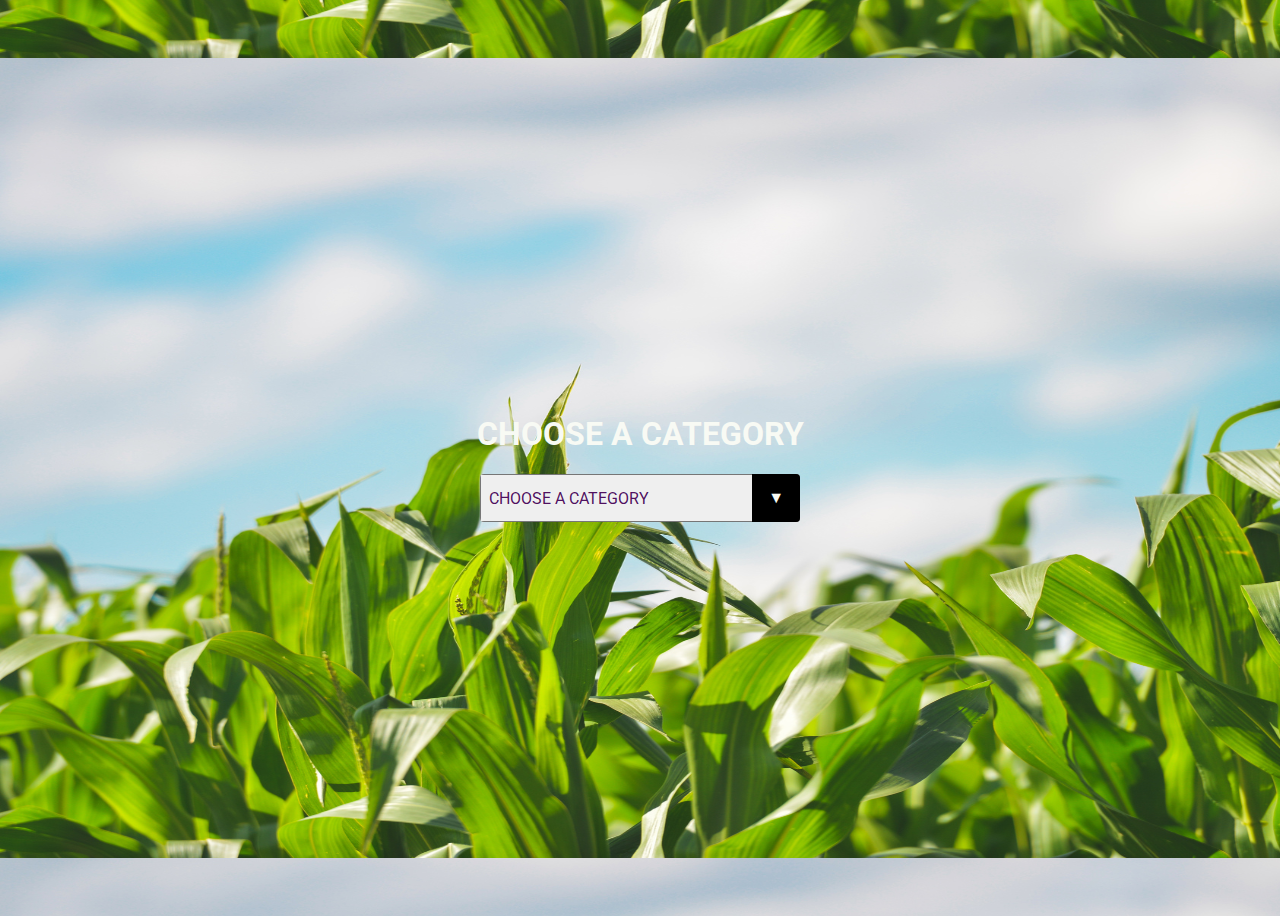
<file: cat.html>
<!DOCTYPE html>
<html lang="en">
<head>
    <meta charset="UTF-8">
    <meta http-equiv="X-UA-Compatible" content="IE=edge">
    <meta name="viewport" content="width=device-width, initial-scale=1.0">
    <title>Document</title>
</head>

<body>
    <link rel="stylesheet" href="cat.css">
<link rel="preconnect" href="https://fonts.googleapis.com">
<link rel="preconnect" href="https://fonts.gstatic.com" crossorigin>
<link href="https://fonts.googleapis.com/css2?family=Roboto:wght@300;500&display=swap" rel="stylesheet">
<h1>CHOOSE A CATEGORY</h1>
<div class="select">
<select name="category" id="category">
    <option selected disabled>CHOOSE A CATEGORY</option>
    <option value="crop">CROP PREDICTION</option>
    <a href="pred.html">CROP PREDICTION</a>
    <option value="pesticide">PESTICIDE</option>
    <a href="pesticide.html">PESTICIDE</a>
</select>
</div>
</body>
</html>
</file>
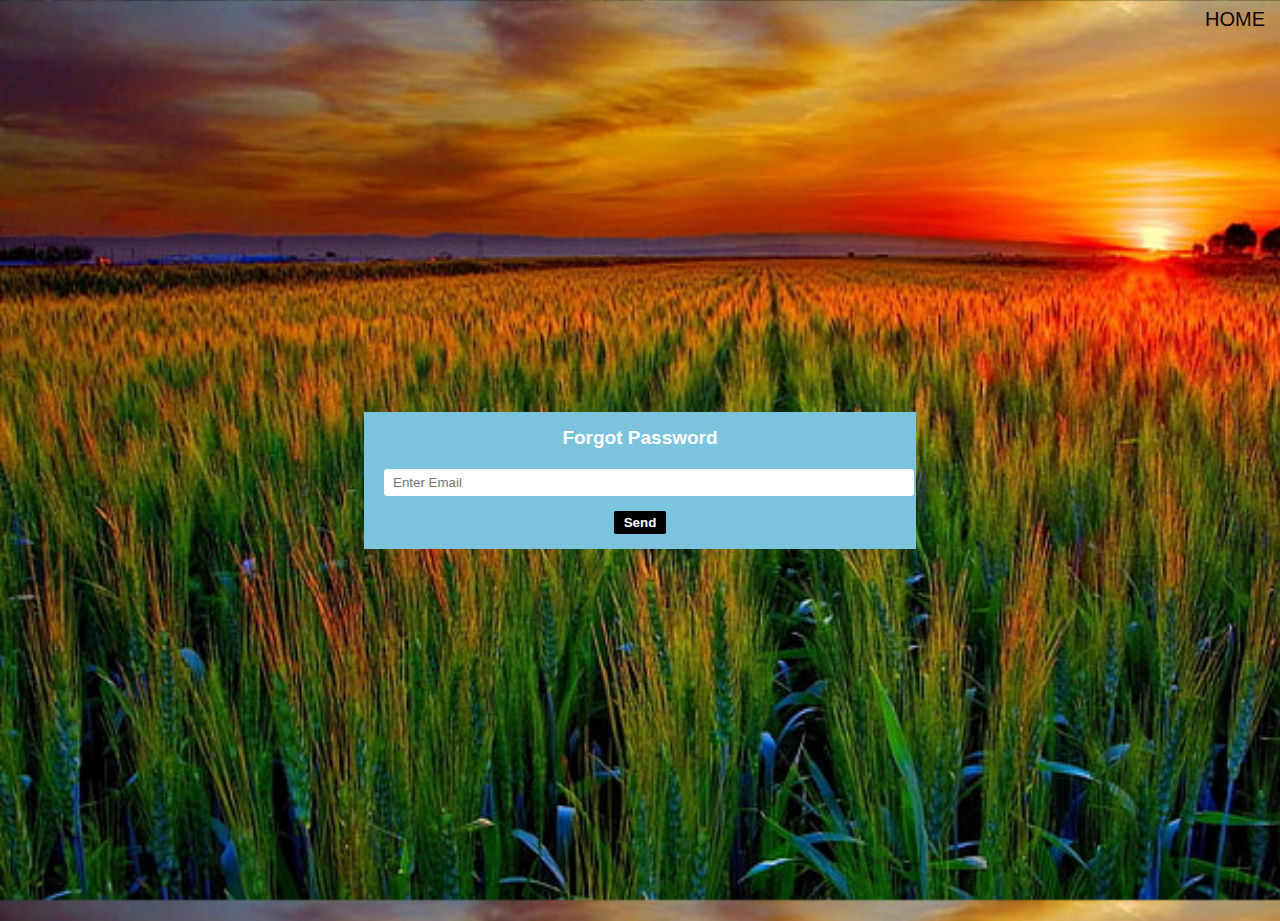
<file: forgot.html>
<!DOCTYPE html>
<html lang="en">
<head>
	<meta charset="UTF-8">
	<meta http-equiv="X-UA-Compatible" content="IE=edge">
    <meta name="viewport" content="width=device-width, initial-scale=1">
	<title>  </title>
    <link rel="stylesheet" type="text/css" href="forstyle.css" />
</head>	
<body>
    <div class="nav-links" id="navLinks">
        <i class="fa fa-times" onclick="hideMenu()"></i>
    <ul>
        <li><a href="index.html">HOME</a></li>
    </ul>
</div>
<i class="fa fa-bars" onclick ="showMenu()"></i>
<div class="form-container">
    <form action="#" method="POST" class="form-wrap">
        <h2>Forgot Password</h2>
        <div class="form-box">
            <input type="text" placeholder="Enter Email" />
        </div>
        <div class="form-submit">
            <input type="submit" value="Send" />
        </div>
    </form>
</div>
</body>
</html>
</file>
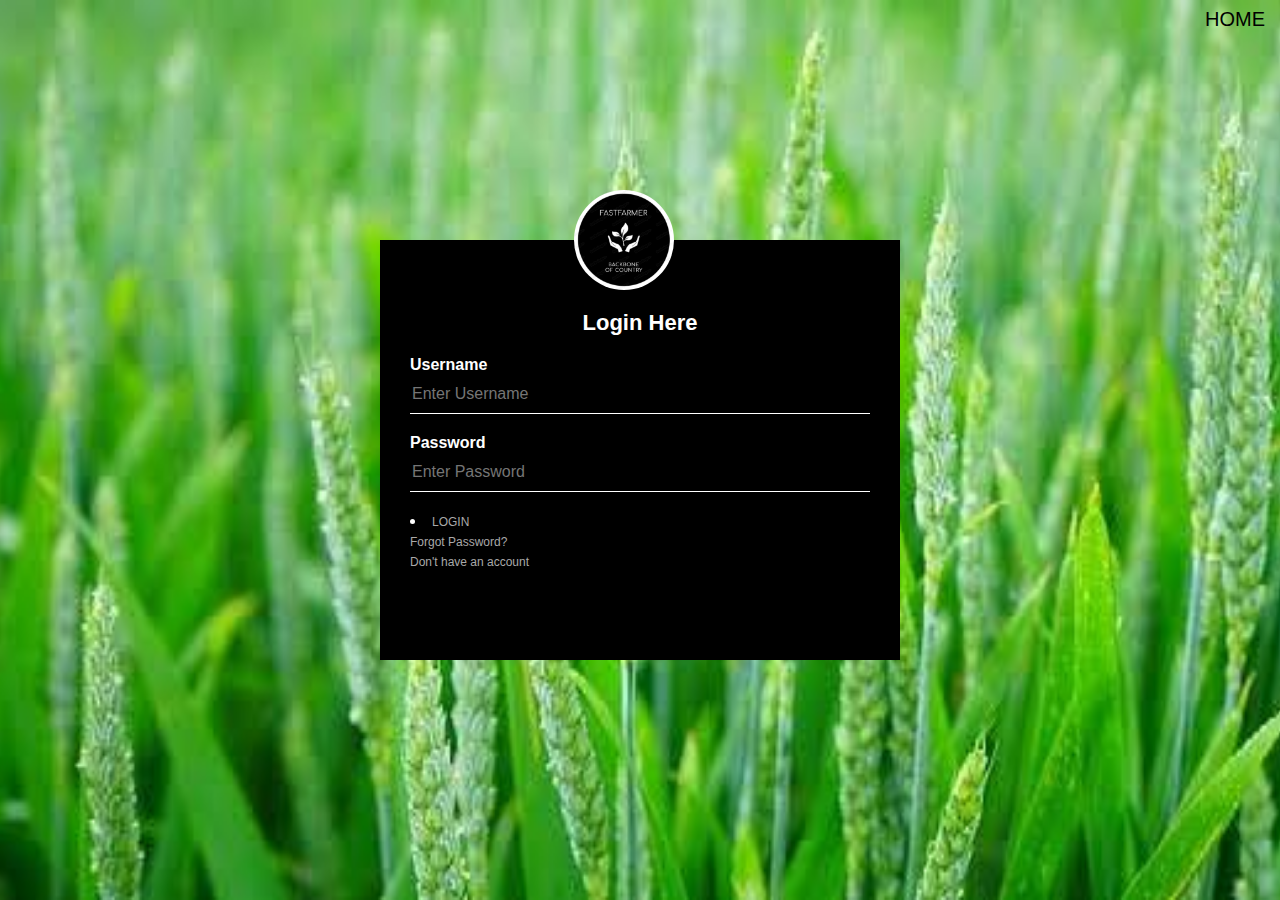
<file: login.html>
<html>
    <head>
        <title>
            Login Page
        </title>
        <link rel="stylesheet" type="text/css" href="style.css">
        <body>
            <div class="nav-links" id="navLinks">
                <i class="fa fa-times" onclick="hideMenu()"></i>
            <ul>
                
                <li><a href="index.html">HOME</a></li>
                <!---<li><a href="login.html">SIGN IN/UP</a></li>
                <li><a href="">BLOG</a></li>
                <li><a href="abt.html">ABOUT</a></li>-->
                
            </ul>
        </div>
        <i class="fa fa-bars" onclick ="showMenu()"></i>
            <div class="loginbox">
                <img src="logo.png" class="LOGO">
                <h1>Login Here</h1>
                <form>
                    <p>Username</p>
                    <input type="text" name="" placeholder="Enter Username">
                    <p>Password</p>
                    <input type="password" name="" placeholder="Enter Password">
                    <li class="nav-item"><a class="nav-link" href="cat.html">LOGIN</a></li>
                    <a href="forgot.html">Forgot Password?</a><br>
                    <a href="register.html">Don't have an account</a>
                </form>
            </div>
        </body>
    </head>
</html>
</file>
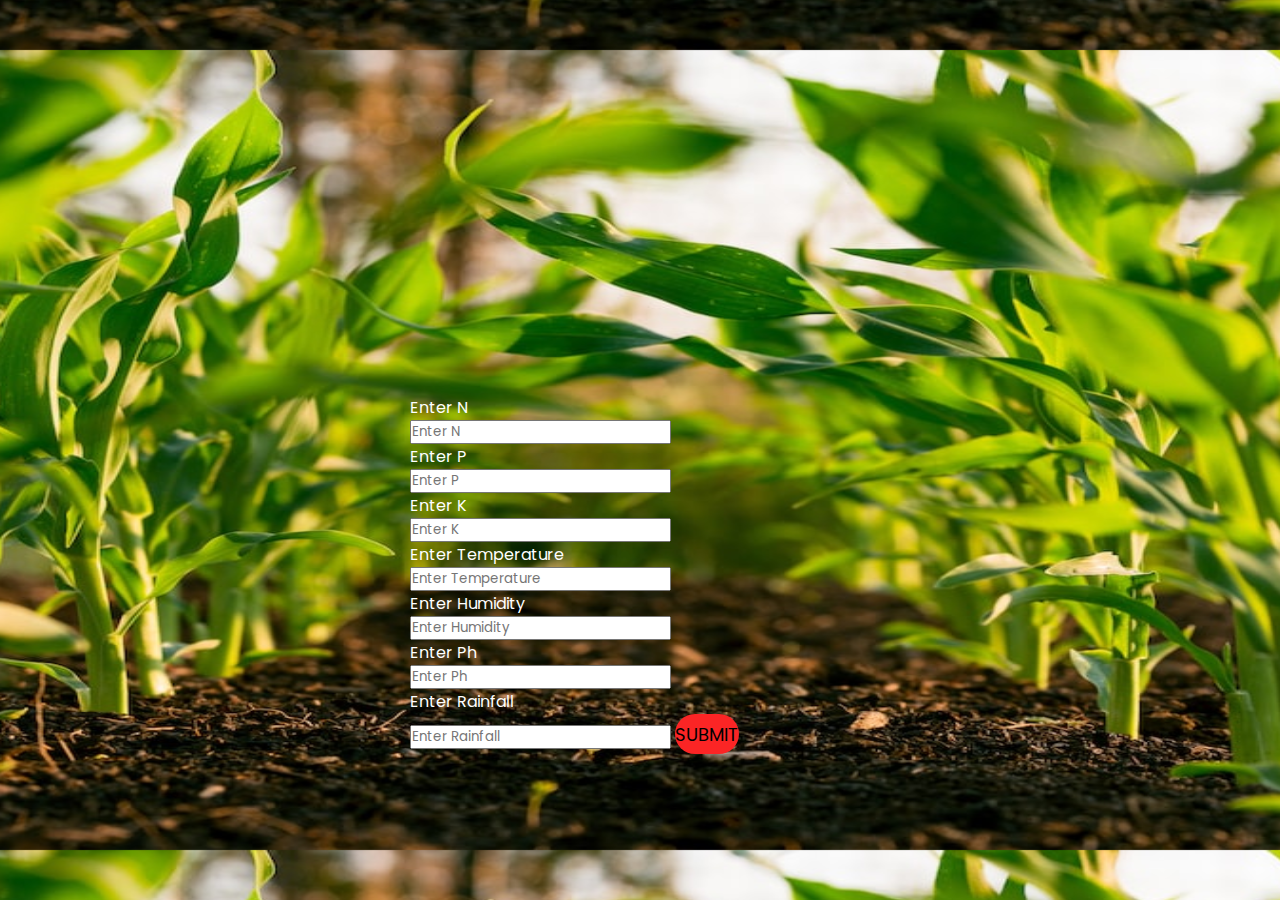
<file: pred.html>
<html>
    <head>
        <title>
            Prediction
        </title>
        <link rel="stylesheet" type="text/css" href="pred.css">
        <body>
            <div class="nav-links" id="navLinks">
                <i class="fa fa-times" onclick="hideMenu()"></i>
        </div>
        <i class="fa fa-bars" onclick ="showMenu()"></i>
            <div class="loginbox">
                <form>
                    <p>Enter N</p>
                    <input type="text" name="" placeholder="Enter N">
                    <p>Enter P</p>
                    <input type="text" name="" placeholder="Enter P">
                    <p>Enter K</p>
                    <input type="text" name="" placeholder="Enter K">
                    <p>Enter Temperature</p>
                    <input type="text" name="" placeholder="Enter Temperature">
                    <p>Enter Humidity</p>
                    <input type="text" name="" placeholder="Enter Humidity">
                    <p>Enter Ph</p>
                    <input type="text" name="" placeholder="Enter Ph">
                    <p>Enter Rainfall</p>
                    <input type="text" name="" placeholder="Enter Rainfall">
                    <input type="submit" name="" value="SUBMIT">
                    <div class="underline"></div>
                </form>
            </div>
        </body>
    </head>
</html>
</file>
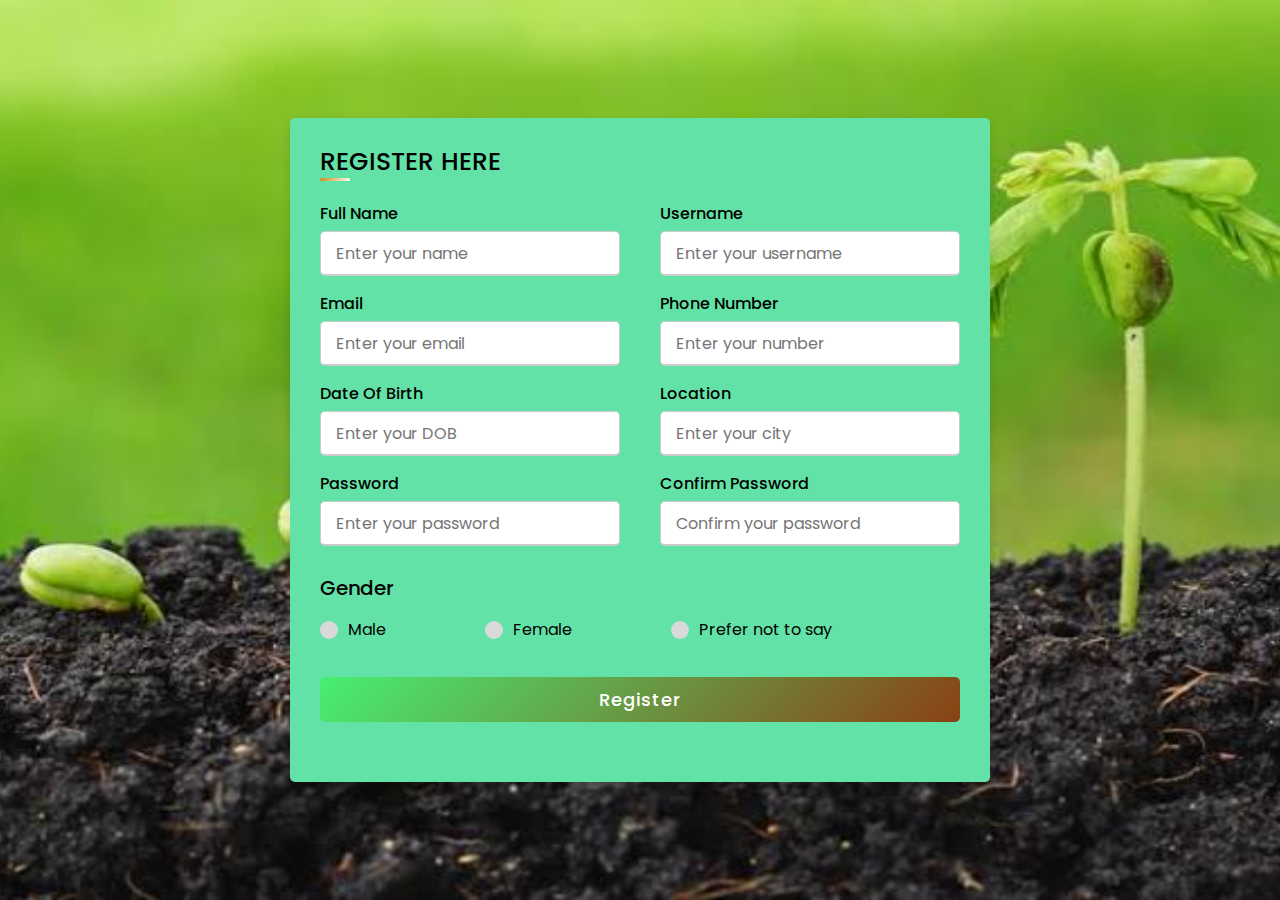
<file: register.html>
<!DOCTYPE html>
<html lang="en" dir="ltr">
  <head>
    <meta charset="UTF-8">
    <link rel="stylesheet" href="regstyle.css">
     <meta name="viewport" content="width=device-width, initial-scale=1.0">
   </head>
<body>
  <div class="container">
    <div class="title">REGISTER HERE</div>
    <div class="content">
      <form action="#">
        <div class="user-details">
          <div class="input-box">
            <span class="details">Full Name</span>
            <input type="text" placeholder="Enter your name" required>
          </div>
          <div class="input-box">
            <span class="details">Username</span>
            <input type="text" placeholder="Enter your username" required>
          </div>
          <div class="input-box">
            <span class="details">Email</span>
            <input type="text" placeholder="Enter your email" required>
          </div>
          <div class="input-box">
            <span class="details">Phone Number</span>
            <input type="text" placeholder="Enter your number" required>
          </div>
          <div class="input-box">
            <span class="details">Date Of Birth</span>
            <input type="text" placeholder="Enter your DOB" required>
          </div>
          <div class="input-box">
            <span class="details">Location</span>
            <input type="text" placeholder="Enter your city" required>
          </div>
          <div class="input-box">
            <span class="details">Password</span>
            <input type="text" placeholder="Enter your password" required>
          </div>
          <div class="input-box">
            <span class="details">Confirm Password</span>
            <input type="text" placeholder="Confirm your password" required>
          </div>
        </div>
        <div class="gender-details">
          <input type="radio" name="gender" id="dot-1">
          <input type="radio" name="gender" id="dot-2">
          <input type="radio" name="gender" id="dot-3">
          <span class="gender-title">Gender</span>
          <div class="category">
            <label for="dot-1">
            <span class="dot one"></span>
            <span class="gender">Male</span>
          </label>
          <label for="dot-2">
            <span class="dot two"></span>
            <span class="gender">Female</span>
          </label>
          <label for="dot-3">
            <span class="dot three"></span>
            <span class="gender">Prefer not to say</span>
            </label>
          </div>
        </div>
        <div class="button">
          <input type="submit" value="Register">
        </div>
      </form>
    </div>
  </div>
</body>
</html>
</file>
<file: cat.css>
body{
    display: flex;
    flex-direction:column;
    justify-content: center;
    align-items:center;
    height: 100vh;
    background:url(cat.jpg);
    background-position: center;
    background-size: 1900px 800px;
    font-family:'Roboto', sans-serif;
    color: rgb(248, 250, 244);
}
select{
    -webkit-appearance: none;
    -moz-appearance: none;
    -ms-appearance:none;
    appearance: none;
    outline: 0;
    box-shadow: none;
    background-image: none;
}
select::-ms-expand{
    display: none;
}
.select{
    position: relative;
    display: flex;
    width: 20em;
    height: 3em;
    line-height: 3;
    background: rgb(4, 22, 4);
    overflow: hidden;
    border-radius: .25em;
}
select{
    flex: 1;
    padding: 0 .5em;
    color: rgba(75, 10, 92, 0.979);
    cursor: pointer;
    font-size: 1em;
    font-family: 'Roboto', sans-serif;;
}
.select::after{
    content: '\25BC';
    position: absolute;
    top: 0;
    right: 0;
    padding: 0 1em;
    background: #000;
    cursor: pointer;
    pointer-events: none;
    transition: .25s all ease;
}
.select:hover::after{
    color:indianred;
}
</file>
<file: forstyle.css>
* {
    margin: 0px;
    padding: 0px;
    background-size: 1525px 900px;
    font-family: sans-serif;
}

body {
    background: #96cee3;
    background: url(imgagri.jpg);
    background-size: 1525px 900px;
}
nav{
    display: flex;
    padding: 2% 6%;
    justify-content: space-between;
    align-items: center;
}
nav img{
    width: 150px;
}
.nav-links{
    flex:1;
    text-align: right;
}
.nav-links ul li{
    list-style: none;
    display: inline-block;
    padding: 8px 12px;
    position: relative;
}
.nav-links ul li a{
    color: rgb(14, 5, 7);
    text-decoration: none;
    font-size: 20px;
    padding: 6px 3px;
    transition: 1.35s;
}
.nav-links ul li a.active,
.nav-links ul li a:hover{
    background: rgb(136, 218, 233);
    border-radius: 2px;

}
.form-container {
    display: flex;
    height: 98vh;
    width: 100%;
    justify-content: center;
    align-items: center;
}

.form-container .form-wrap {
    background: rgb(124, 195, 221);
    width: 40%;
    padding: 15px 20px;
}

.form-container .form-wrap h2 {
    text-align: center;
    margin: 0px 0px 20px;
    font-size: 19px;
    color:#fff;
}

.form-container .form-wrap .form-box {
    margin: 0px 0px 15px;
}

.form-container .form-wrap .form-box input[type="text"]{
    padding: 5px 8px;
    border-radius: 3px;
    border: 1px solid #ffffff;
    color: rgb(37, 160, 172);
    width: 100%;
}

.form-container .form-wrap .form-submit {
    display: flex;
    justify-content: center;
}


.form-container .form-wrap .form-submit input[type="submit"] {
    padding: 4px 10px;
    border: none;
    border-radius: 2px;
    background: #000000;
    color: #fff;
    font-weight: 800;
    cursor: pointer;
    font-size: 16px;
}
</file>
<file: style.css>
body{
    margin: 0;
    padding: 0;
    background: url(loggg.jpg);
    background-position: center;
    background-size: 1525px 900px;
    font-family: sans-serif;
}
nav{
    display: flex;
    padding: 2% 6%;
    justify-content: space-between;
    align-items: center;
}
nav img{
    width: 150px;
}
.nav-links{
    flex:1;
    text-align: right;
}
.nav-links ul li{
    list-style: none;
    display: inline-block;
    padding: 8px 12px;
    position: relative;
}
.nav-links ul li a{
    color: rgb(0, 0, 0);
    text-decoration: none;
    font-size: 20px;
    padding: 6px 3px;
    transition: 1.35s;
}
.nav-links ul li a.active,
.nav-links ul li a:hover{
    background: rgb(103, 48, 11);
    border-radius: 2px;
}
.loginbox{
     width: 520px;
     height: 420px;
     background: rgb(0, 0, 0);
     color: rgb(255, 255, 255);
     top: 50%;
     left: 50%;
     position: absolute;
     transform: translate(-50%,-50%);
     box-sizing: border-box;
     padding: 70px 30px;
}
.LOGO{
    width: 100px;
    height: 100px;
    border-radius: 55%;
    position: absolute;
    top: -50px;
    right: 43.5%;
    
}
h1{
    margin: 0;
    padding: 0 0 20px;
    text-align: center;
    font-size: 22px;
}
.loginbox p{
    margin: 0;
    padding: 0;
    font-weight: bold;
}
.loginbox input{
    width: 100%;
    margin-bottom: 20px;
}
.loginbox input[type="text"],input[type="password"]
{
    border: none;
    border-bottom: 1px solid #fff;
    background: transparent;
    outline: none;
    height: 40px;
    color: rgb(225, 255, 1);
    font-size: 16px;
}
.loginbox input[type="Submit"]
{
    border: none;
    outline: none;
    height: 40px;
    background: #fb2525;
    color: #ffffff;
    font-size: 18px;
    border-radius: 20px;
}
.loginbox input[type="Submit"]:hover
{
    cursor: pointer;
    background: #cf6868;
    color: rgb(255, 255, 255);
}
.loginbox a{
    text-decoration: none;
    font-size: 12px;
    line-height: 20px;
    color: darkgray;
}
.loginbox a:hover
{
    color:#ffffff;
}
</file>
<file: pred.css>
@import url('https://fonts.googleapis.com/css2?family=Poppins:wght@200;300;400;500;600;700&display=swap');
*{
    margin: 0;
    padding: 0;
    outline: none;
    box-sizing: border-box;
    font-family: 'Poppins',sans-serif;

}
body{
    display: flex;
    flex-direction:column;
    justify-content: center;
    align-items:center;
    height: 100vh;
    background:url(prediction.jpeg);
    background-position: center;
    background-size: 1900px 800px;
    font-family:'Roboto', sans-serif;
    color: rgb(248, 250, 244);
}
.wrapper{
    width: 450pv;
    background: #fff;
    padding: 30px;
    box-sizing: 0px 0px 10px rgba(0,0,0,0.1);
}
.wrapper .input-data{
    height: 40px;
    width: 100%;
    position: relative;
}
.wrapper .input-data input{
    height: 100%;
    width: 100%;
    border: none;
    font-size: 17px;
    border-bottom: 2px solid silver;
}
.input-data input:focus ~ label{
    transform: translateY(-20px);

}
.wrapper .input-data label{
    position: absolute;
    bottom: 10px;
    left: 0;
    color: grey;
    pointer-events: none;
    transition: all 0.3s ease;

}
.wrapper .input-data .underline{
    position: absolute;
    bottom: 0px;
    height: 2px;
    width: 100%;
    
}
.input-data .underline:before{
    background: #4158d0;
    position: absolute;
    content: --;
    height: 100%;
    width: 100%;
   
    transform: scaleX(0);
    
    
}
.input-data input:focus ~ .underline:before,
.input-data image:valid ~ .underline:before{
    transform: translate(-20px);
    font-size: 15px;
    /*color: #4158d0;*/
    transform: scaleX(1);
}
.loginbox{
    width: 520px;
    height: 420px;
    color: rgb(255, 255, 255);
    top: 50%;
    left: 50%;
    position: absolute;
    transform: translate(-50%,-25%);
    box-sizing: border-box;
    padding: 50px 30px;
}
.loginbox l{
    width: 100%;
    margin-bottom: 20px;
}
.loginbox input[type="Submit"]
{
    border: none;
    outline: none;
    height: 40px;
    background: #fb2525;
    font-size: 18px;
    border-radius: 20px;
}
.input-data div{
    text-decoration: none;
    font-size: 12px;
    line-height: 20px;
    color: darkgray;
}
.input-data div:hover
{
    color:#ffc107;
}
</file>
<file: regstyle.css>
@import url('https://fonts.googleapis.com/css2?family=Poppins:wght@200;300;400;500;600;700&display=swap');
*{
  margin: 0;
  padding: 0;
  box-sizing: border-box;
  font-family: 'Poppins',sans-serif;
}
body{
  height: 100vh;
  display: flex;
  justify-content: center;
  align-items: center;
  padding: 10px;
  background: url(plant.jpg);
  background-position: center;
  background-size: 1525px 900px;
  }
.container{
  max-width: 700px;
  width: 100%;
  background-color: rgb(99, 226, 167);
  padding: 25px 30px;
  border-radius: 5px;
  box-shadow: 0 5px 10px rgba(0,0,0,0.15);
}
.container .title{
  font-size: 25px;
  font-weight: 500;
  position: relative;
}
.container .title::before{
  content: "";
  position: absolute;
  left: 0;
  bottom: 0;
  height: 3px;
  width: 30px;
  border-radius: 5px;
  background: linear-gradient(135deg, #d6860d, #ffffff);
}
.content form .user-details{
  display: flex;
  flex-wrap: wrap;
  justify-content: space-between;
  margin: 20px 0 12px 0;
}
form .user-details .input-box{
  margin-bottom: 15px;
  width: calc(100% / 2 - 20px);
}
form .input-box span.details{
  display: block;
  font-weight: 500;
  margin-bottom: 5px;
}
.user-details .input-box input{
  height: 45px;
  width: 100%;
  outline: none;
  font-size: 16px;
  border-radius: 5px;
  padding-left: 15px;
  border: 1px solid #ccc;
  border-bottom-width: 2px;
  transition: all 0.3s ease;
}
.user-details .input-box input:focus,
.user-details .input-box input:valid{
  border-color: #cde671;
}
form .gender-details .gender-title{
 font-size: 20px;
 font-weight: 500;
}
form .category{
  display: flex;
  width: 80%;
  margin: 14px 0 ;
  justify-content: space-between;
}
form .category label{
  display: flex;
  align-items: center;
  cursor: pointer;
}
form .category label .dot{
 height: 18px;
 width: 18px;
 border-radius: 50%;
 margin-right: 10px;
 background: #d9d9d9;
 border: 5px solid transparent;
 transition: all 0.3s ease;
}
#dot-1:checked ~ .category label .one,
#dot-2:checked ~ .category label .two,
#dot-3:checked ~ .category label .three{
  background: #ff260096;
  border-color: #d9d9d9;
}
form input[type="radio"]{
  display: none;
}
form .button{
    height: 45px;
    margin: 35px 0
  }
  form .button input{
    height: 100%;
    width: 100%;
    border-radius: 5px;
    border: none;
    color: rgb(255, 255, 255);
    font-size: 18px;
    font-weight: 500;
    letter-spacing: 1px;
    cursor: pointer;
    transition: all 0.3s ease;
    background: linear-gradient(135deg, #47ef73, #8a4113);
  }
  form .button input:hover{
   /* transform: scale(0.99); */
   background: linear-gradient(-135deg,#47ef73, #8a4113);
   }
  @media(max-width: 584px){
  .container{
   max-width: 100%;
 }
 form .user-details .input-box{
     margin-bottom: 15px;
     width: 100%;
   }
   form .category{
     width: 100%;
   }
   .content form .user-details{
     max-height: 300px;
     overflow-y: scroll;
  }
  .user-details::-webkit-scrollbar{
    width: 5px;
  }
  }
  @media(max-width: 459px){
  .container .content .category{
    flex-direction: column;
  }
}
</file>
